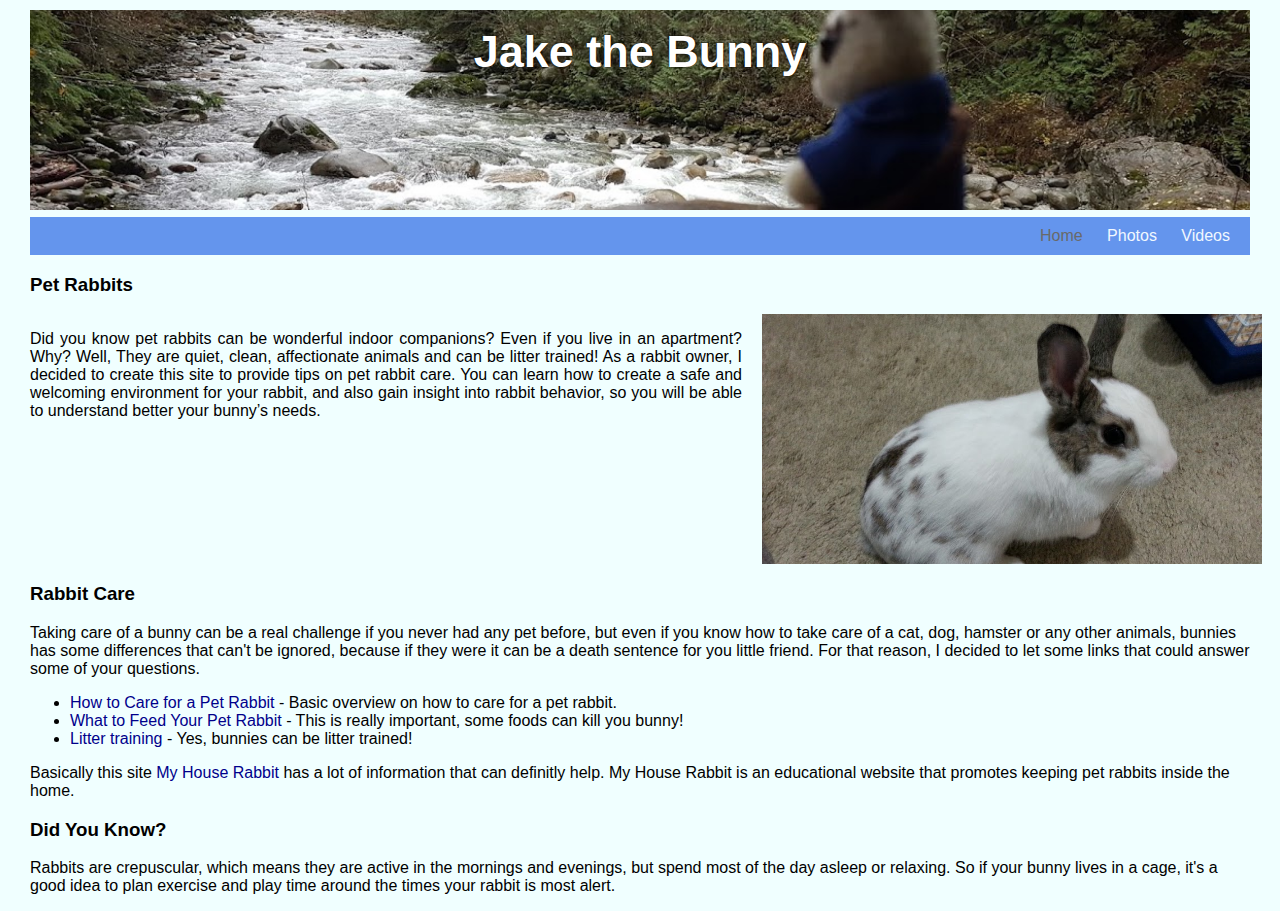
<file: Lab1/index.html>
<!-- Paula Akemi Hara - Lab1 -->
<!DOCTYPE html>
<html lang="en">
	<head>
        <title>Jake the Bunny</title>
        <meta charset="utf-8">
    </head>
    
	<body>
        <div class="container">
            <div class="grid-item" style="align-items: center">
                <a id="logo_link" href="index.html" >
                    <div class="top-centered">
                        <h2>Jake the Bunny</h2>
                    </div>
                    <img id="jake_logo" src="assets/img/jake_park.jpg" alt="logo"/>
                </a>
            </div>

            <link rel="stylesheet" type="text/css" href="assets/css/my_style.css" />
        </div>
        
		<div class="menu_bar">
            <a class="menu current_page" href="index.html">Home</a>
            <a class="menu" href="pages/photos.html">Photos</a>
            <a class="menu" href="pages/videos.html">Videos</a>
		</div>

        <h3> Pet Rabbits </h3>
        
        <div class="text_photo">
            <p class="text_layout">
                Did you know pet rabbits can be wonderful indoor companions? Even if you live in an apartment? 
                Why? Well, They are quiet, clean, affectionate animals and can be litter trained!

                As a rabbit owner, I decided to create this site to provide tips on pet rabbit care. You can learn how to create a safe and welcoming environment for your rabbit, and also gain insight into rabbit behavior, so you will be able to understand better your bunny’s needs. 
            </p>
            
            <img id="photo_home" src="assets/img/momo.jpg" alt="Rabbit named Momo"/>
        </div>
        
        <h3>Rabbit Care</h3>
        <p>
            Taking care of a bunny can be a real challenge if you never had any pet before, but even if you know how to take care of a cat, dog, hamster or any other animals, bunnies has some differences that can't be ignored, because if they were it can be a death sentence for you little friend. For that reason, I decided to let some links that could answer some of your questions.
        </p>
        
        <ul>
            <li>
                <a href="http://myhouserabbit.com/rabbit-care/care-pet-rabbit/" target="_blank">How to Care for a Pet Rabbit</a> - Basic overview on how to care for a pet rabbit.
            <li>
                <a href="http://myhouserabbit.com/rabbit-care/what-to-feed-your-pet-rabbit/" target="_blank">What to Feed Your Pet Rabbit</a> - This is really important, some foods can kill you bunny!
            </li>
            <li>
                <a href="http://myhouserabbit.com/rabbit-care/litter-training-your-pet-rabbit/" target="_blank">Litter training</a> - Yes, bunnies can be litter trained!
            </li>            
        </ul>
        <p>
            Basically this site <a href="http://myhouserabbit.com/"  target="_blank">My House Rabbit</a> has a lot of information that can definitly help. My House Rabbit is an educational website that promotes keeping pet rabbits inside the home.
        </p>
        
        <h3>Did You Know?</h3>
        <p>
            Rabbits are crepuscular, which means they are active in the mornings and evenings, but spend most of the day asleep or relaxing. So if your bunny lives in a cage, it's a good idea to plan exercise and play time around the times your rabbit is most alert.
        </p>
        
	</body>
    
</html>
</file>
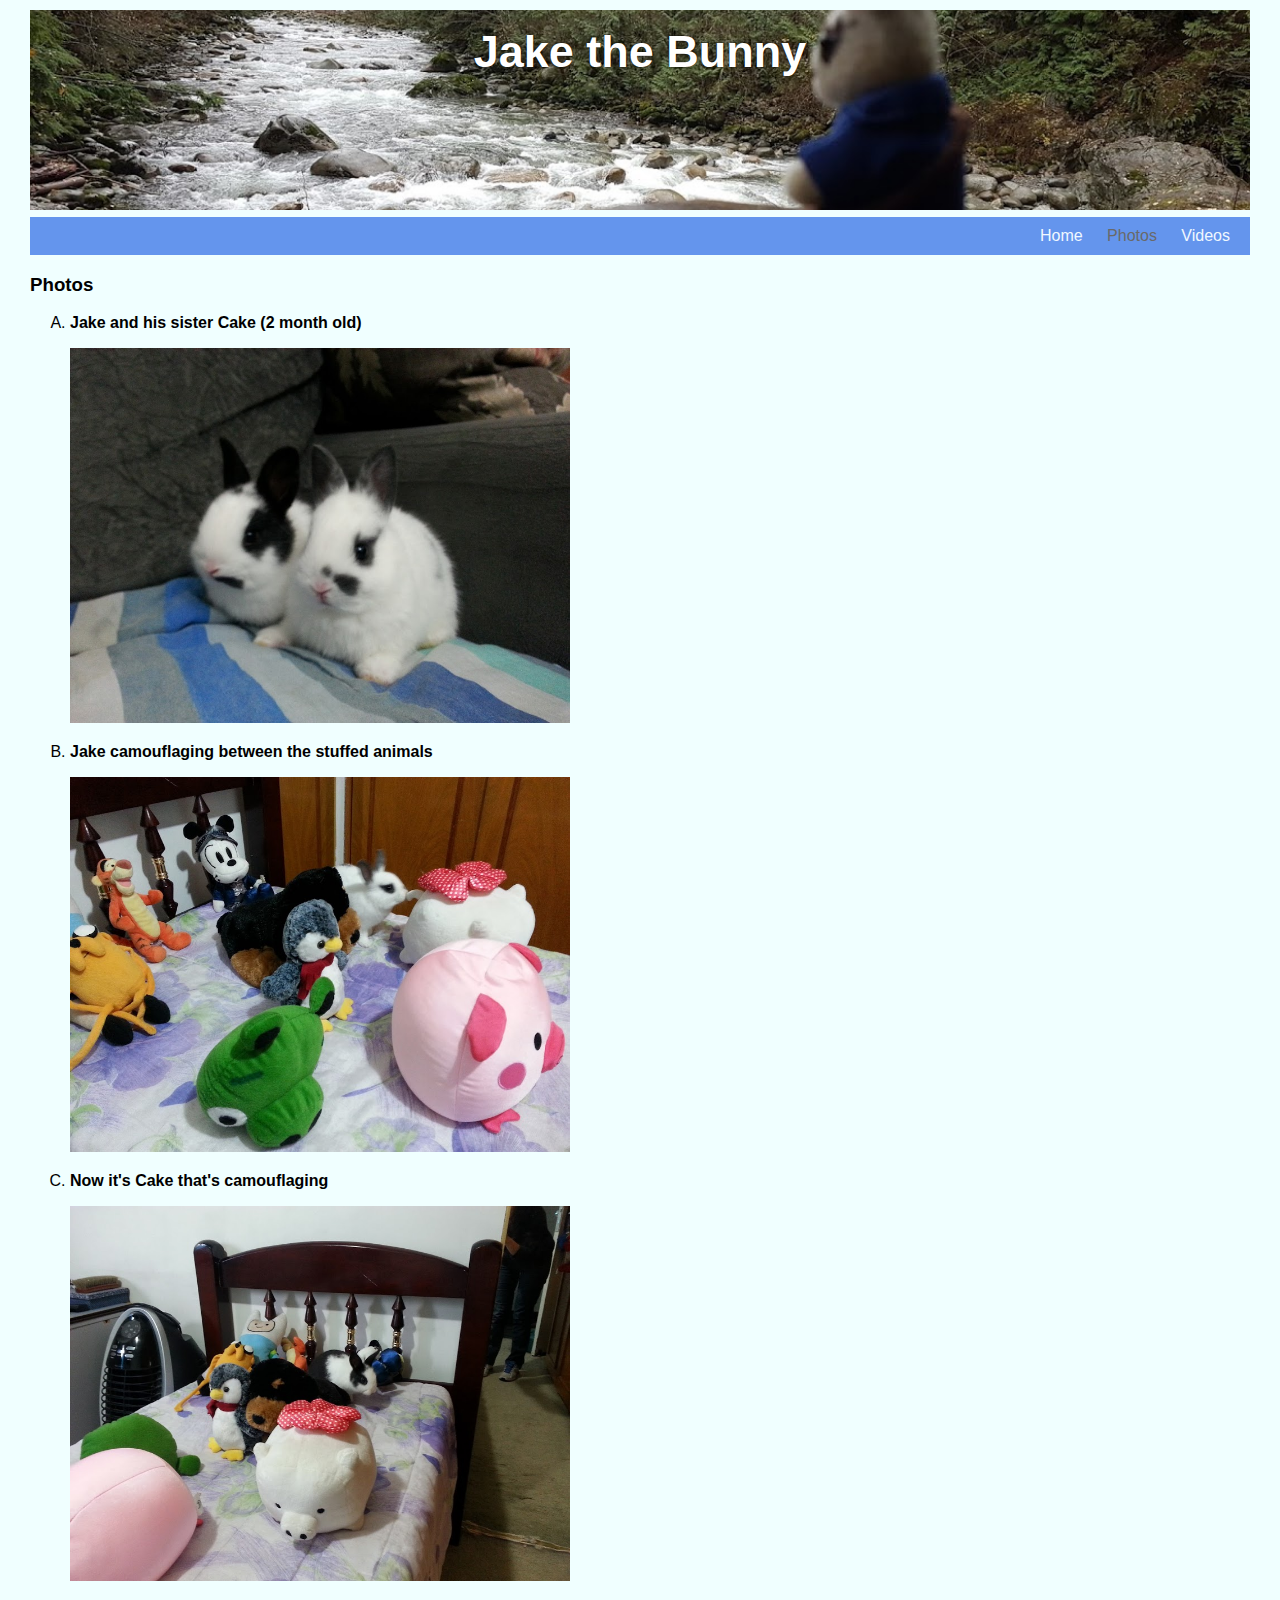
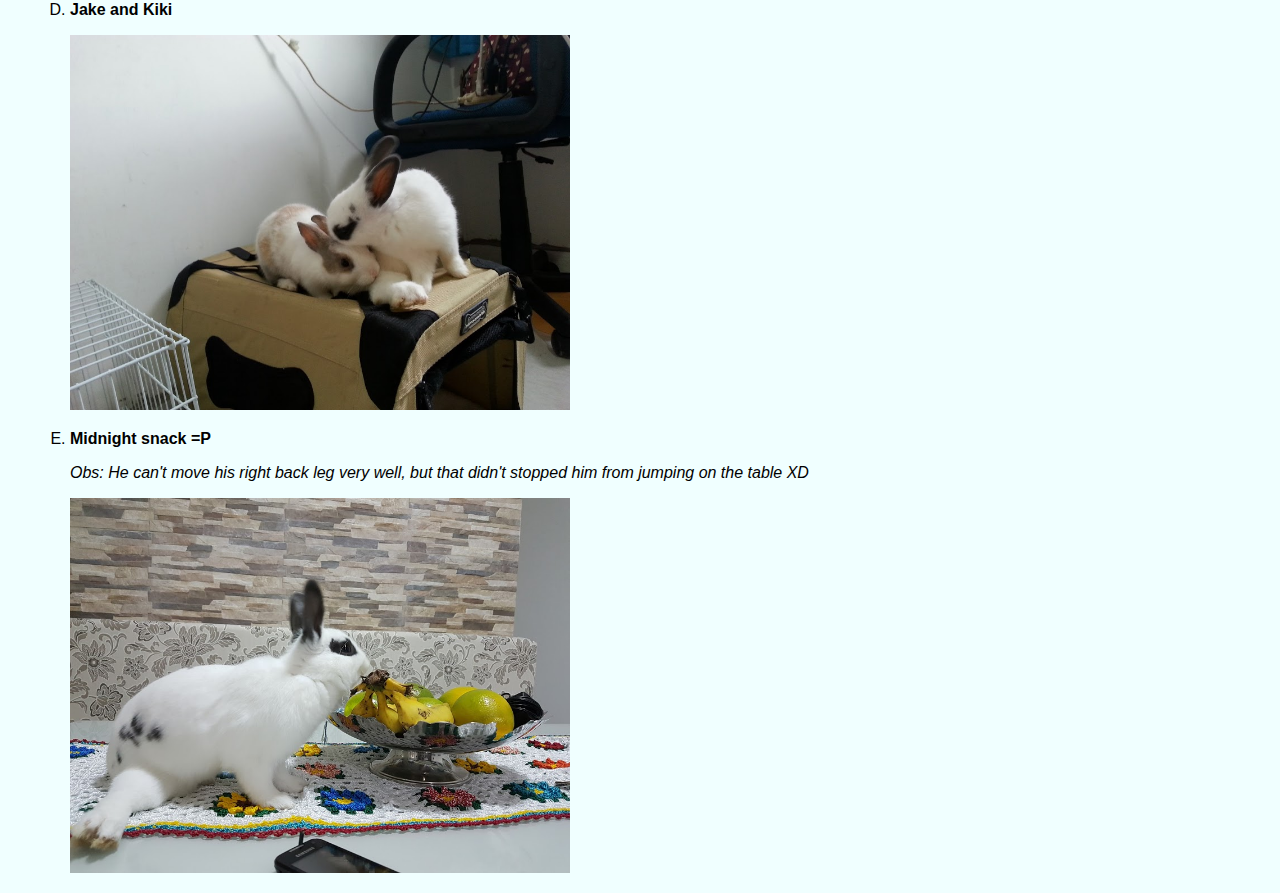
<file: Lab1/pages/photos.html>
<!DOCTYPE html>
<html lang="en">
	<head>
        <title>Jake the Bunny</title>
        <meta charset="utf-8">
    </head>
    
	<body>
        <div class="container">
            <div class="grid-item" style="align-items: center">
                <a id="logo_link" href="../index.html" >
                    <div class="top-centered">
                        <h2>Jake the Bunny</h2>
                    </div>
                    <img id="jake_logo" src="../assets/img/jake_park.jpg" alt="logo"/>
                </a>
            </div>

            <link rel="stylesheet" type="text/css" href="../assets/css/my_style.css" />
        </div>
        
		<div class="menu_bar">
			<a class="menu" href="../index.html">Home</a>
            <a class="menu current_page" href="photos.html">Photos</a>
            <a class="menu" href="videos.html">Videos</a>
		</div>
        
        <h3> Photos </h3>
        <ol type="A">
            <li>
                <p><strong>Jake and his sister Cake (2 month old)</strong></p>
                <img class="photos" src="../assets/img/jake_cake.jpg" alt="Jake and his sister Cake (2 month old)">
            </li>
            <li>
                <p><strong>Jake camouflaging between the stuffed animals</strong></p>
                <img class="photos" src="../assets/img/jakeBed.jpg" alt="Jake camouflaging between the stuffed animals">
            </li>
            <li>
                <p><strong>Now it's Cake that's camouflaging</strong></p>
                <img class="photos" src="../assets/img/cake_bed.jpg" alt="Now it's Cake that's camouflaging">
            </li>
            <li>
                <p><strong>Jake and Kiki</strong></p>
                <img class="photos" src="../assets/img/jake_kiki.jpg" alt="jake and Kiki, cute moment">
            </li>
            <li>
                <p><strong>Midnight snack =P</strong></p>
                <p><em>Obs: He can't move his right back leg very well, but that didn't stopped him from jumping on the table XD</em></p>
                <img class="photos" src="../assets/img/eating.jpg" alt="Midnight snack">
            </li>
        </ol>
	</body>

</html>
</file>
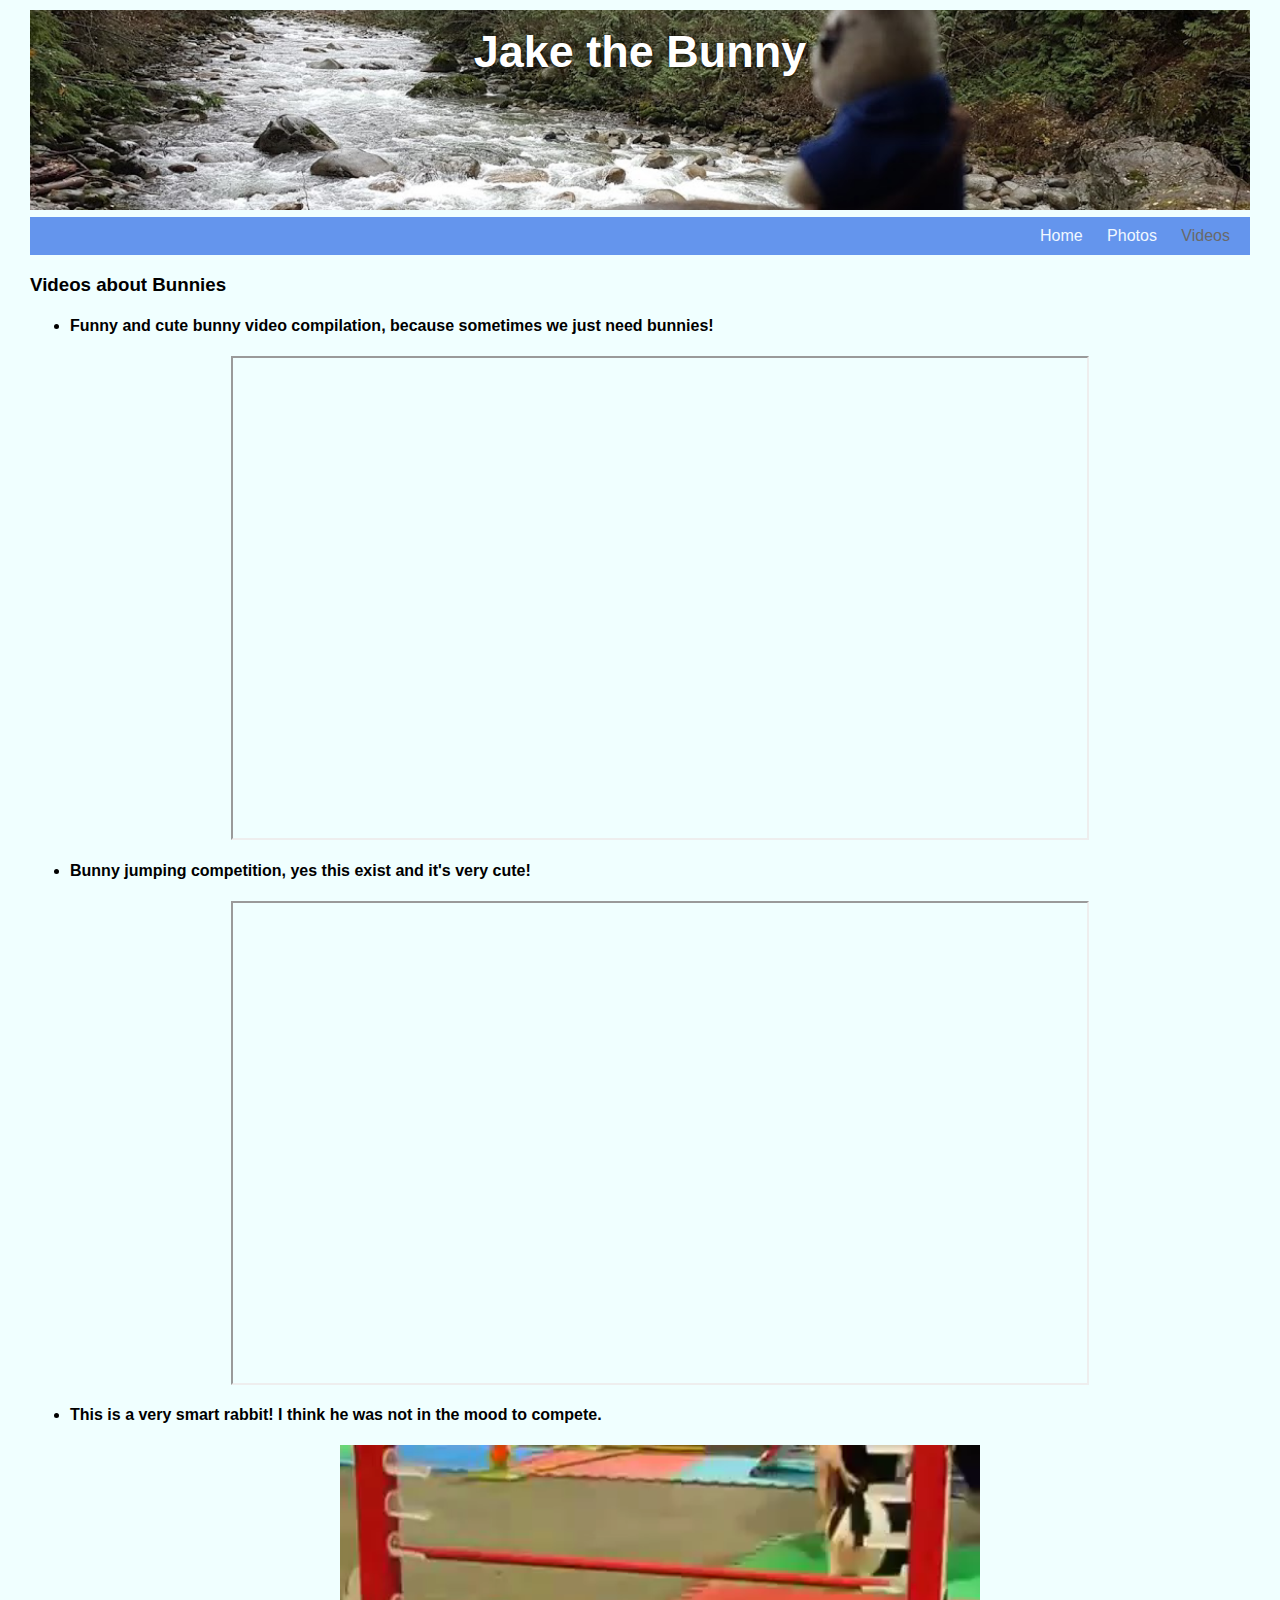
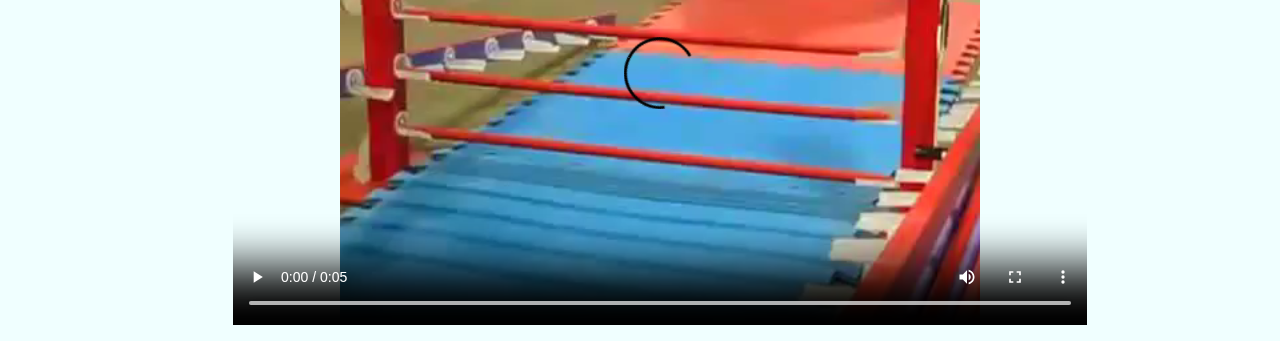
<file: Lab1/pages/videos.html>
<!DOCTYPE html>
<html lang="en">
	<head>
        <title>Jake the Bunny</title>
        <meta charset="utf-8">
    </head>
    
	<body>
        <div class="container">
            <div class="grid-item" style="align-items: center">
                <a id="logo_link" href="../index.html" >
                    <div class="top-centered">
                        <h2>Jake the Bunny</h2>
                    </div>
                    <img id="jake_logo" src="../assets/img/jake_park.jpg" alt="logo"/>
                </a>
            </div>

            <link rel="stylesheet" type="text/css" href="../assets/css/my_style.css" />
        </div>
        
		<div class="menu_bar">
            <a class="menu" href="../index.html">Home</a>
			<a class="menu" href="photos.html">Photos</a>
            <a class="menu current_page" href="videos.html">Videos</a>
		</div>

        <h3> Videos about Bunnies </h3>
        
        <ul>
            <li>
                <h4>Funny and cute bunny video compilation, because sometimes we just need bunnies!</h4>
                <iframe class="bunny_video" width="854" height="480" src="https://www.youtube.com/embed/Tpq0n3Pk5ts" allowfullscreen></iframe>
            </li>

            <li>
                <h4>Bunny jumping competition, yes this exist and it's very cute!</h4>
                <iframe class="bunny_video" width="854" height="480" src="https://www.youtube.com/embed/qM9YWm6T_hc" allowfullscreen></iframe>
            </li>
            
            <li>
                <h4>This is a very smart rabbit! I think he was not in the mood to compete.</h4>
                 <video class="bunny_video" width="854" height="480" controls>
                     <source src="../assets/video/smart_bunny.mp4" type="video/mp4">
                 </video> 
            </li>
        </ul>
	</body>
</html>
</file>
<file: Lab1/assets/css/my_style.css>
body {
    font-family: sans-serif;
    margin: 10px 30px;
    background-color: azure;
}

#jake_logo {
    object-fit: cover;
    width: 100%;
    height: 200px;
}

.grid-item {
  font-size: 30px;
  text-align: center;
}

.container {
    position: relative;
    text-align: center;
}

.top-centered {
    position: absolute;
    top: 20%;
    left: 50%;
    transform: translate(-50%, -50%);
}

a {
    color: darkblue;
}

a:hover {
    color: darkmagenta;
}

a:link{
    text-decoration: none;
}

#logo_link {
    color: white;
    text-shadow: 0 0 2px #000000;
}

#logo_link:hover {
    color: white;
}

.menu {
    margin: 0 10px;
    color: aliceblue;
}

.menu:hover {
    color: #5500FF;
}

.menu_bar {
    padding: 8px;
    text-align: right;
    border: solid 2px cornflowerblue;
    background-color: cornflowerblue;
}

#photo_home {
    display: block;
    object-fit: cover;
    width: 500px;
    height: 250px;
}

.photos {
    width: 500px;
}

.text_photo {
    display: inline-grid;
    grid-template-columns: 60% 40%;
}

.text_layout {
    text-align: justify;
    padding-right: 20px;
}

.current_page {
    color: dimgray;
}

.current_page:hover {
    color: dimgray;
}

.bunny_video {
    display: block;
    margin-left: auto;
    margin-right: auto;
}
</file>
